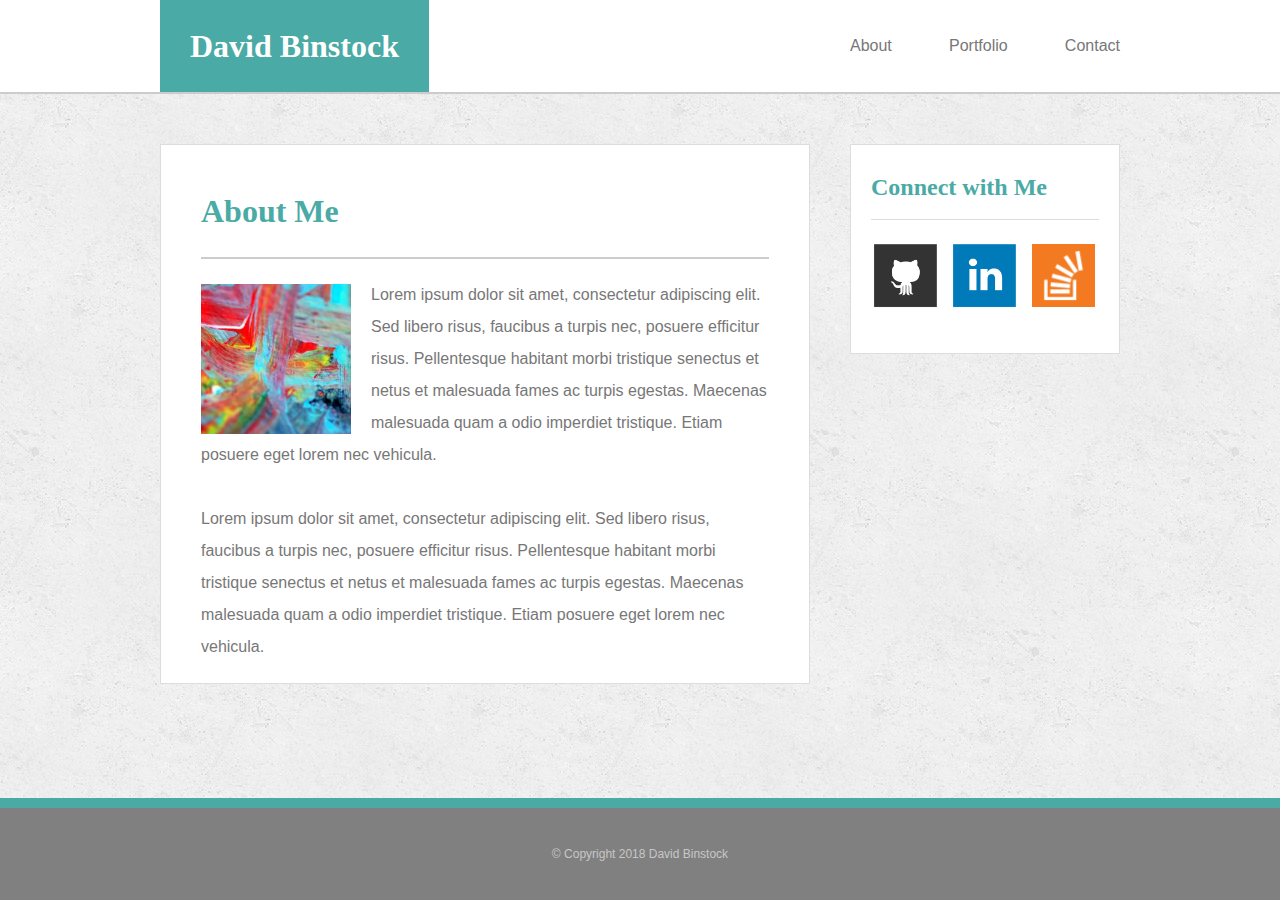
<file: index.html>
<!DOCTYPE html>
<html lang="en">

<head>
    <meta charset="UTF-8">
    <meta name="viewport" content="width=device-width, initial-scale=1.0">
    <meta http-equiv="X-UA-Compatible" content="ie=edge">
    <title>David Binstock - About</title>
    
    <!-- adding CSS links, reset first then style sheets -->
    <link rel="stylesheet" href="./assets/css/reset.css">
    <link rel="stylesheet" href="./assets/css/style_header-footer.css">
    <link rel="stylesheet" href="./assets/css/style_about-me.css">

</head>

<body>
    <header>
        <div class="header-wrapper">
        <div class="my-name">David Binstock</div>
        <nav>
            <a class="nav-link" href="./index.html">About</a>
            <a class="nav-link" href="./portfolio.html">Portfolio</a>
            <a class="nav-link" href="./contact.html">Contact</a>
        </nav>
        </div>
    </header>

    <section class="content-area">
        <div class="content-wrapper">
        <main>
            <div class="main-title">About Me</div>
            <div class="main-text">
                <img 
                    class="profile-pic"
                    src="./assets/images/placeholder.jpg" 
                    alt="image of me"
                    title="Abstract Portrait of David Binstock"
                >

                <p>Lorem ipsum dolor sit amet, consectetur adipiscing elit. Sed libero risus, faucibus a turpis nec, posuere efficitur risus. Pellentesque habitant morbi tristique senectus et netus et malesuada fames ac turpis egestas. Maecenas malesuada quam a odio imperdiet tristique. Etiam posuere eget lorem nec vehicula.</p>
                <br>
                <p>Lorem ipsum dolor sit amet, consectetur adipiscing elit. Sed libero risus, faucibus a turpis nec, posuere efficitur risus. Pellentesque habitant morbi tristique senectus et netus et malesuada fames ac turpis egestas. Maecenas malesuada quam a odio imperdiet tristique. Etiam posuere eget lorem nec vehicula.</p>
            </div>
        </main>
        <aside>
            <div class="aside-title">Connect with Me</div>
            <div class="aside-link-wrapper">
                <a  href="https://github.com/davidbinstock" 
                    target="_blank"
                    title="Github"
                >
                    <img 
                        class="aside-link" 
                        src="./assets/images/github.png" 
                        alt="github icon" height="70px" width="70px"
                    >
                </a>
                <a  href="https://www.linkedin.com/in/david-binstock-eit-56b03689/" 
                    target="_blank"
                    title="LinkedIn"
                >
                    <img 
                        class= "aside-link" 
                        src="./assets/images/linkedin.png" 
                        alt="linked-in icon" height="70px" width="70px"
                    >
                </a>
                <a  href="https://stackoverflow.com/users/9237772/david-b?tab=profile" 
                    target="_blank"
                    title="Stack Overflow"    
                >
                    <img 
                        class="aside-link-so" 
                        src="./assets/images/overflow.png" 
                        alt="stack-overflow icon"
                    >
                </a>
            </div>
        </aside>
        </div>
    </section>

    <footer>
        &copy; Copyright 2018 David Binstock</div>
    </footer>

</body>
</html>
</file>
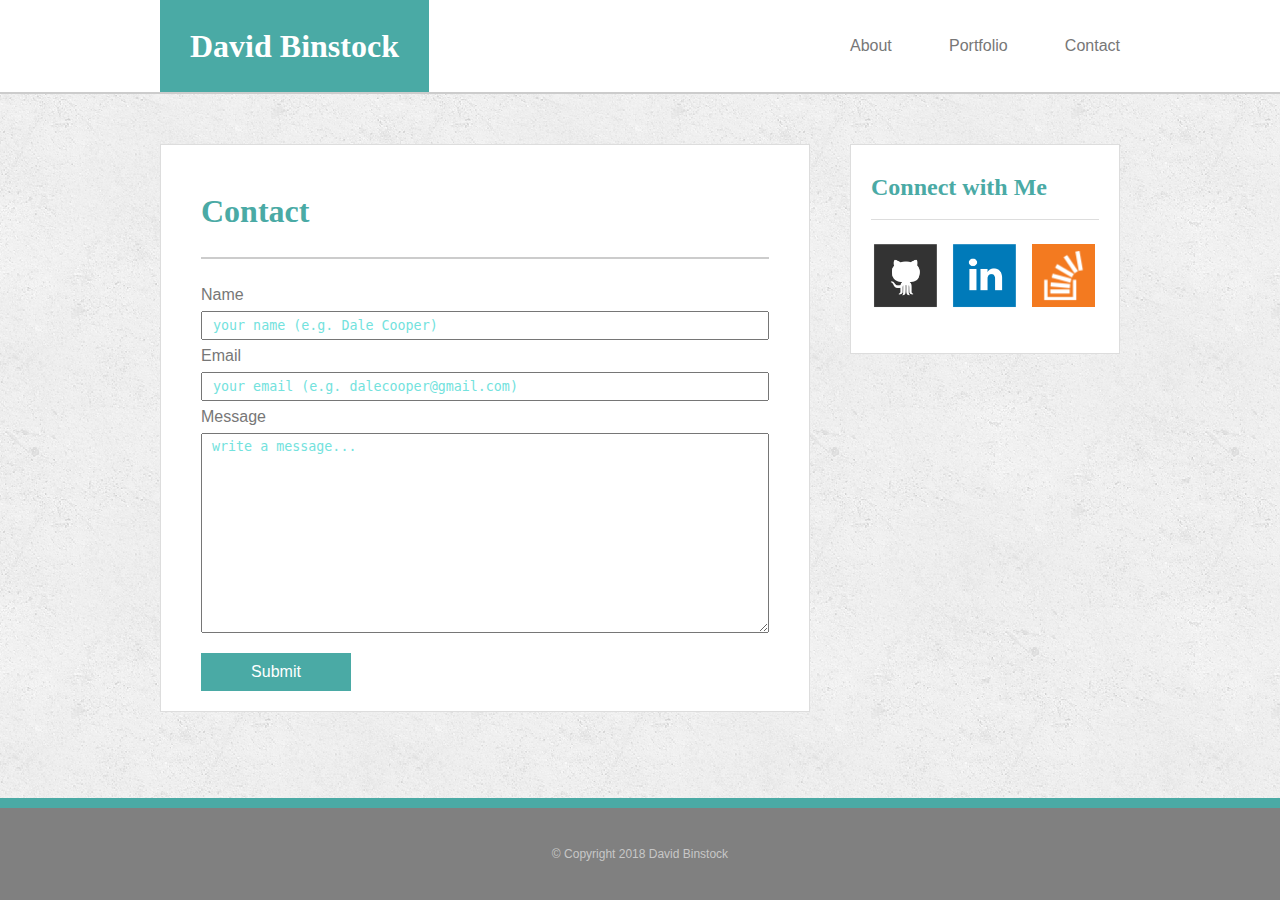
<file: contact.html>
<!DOCTYPE html>
<html lang="en">
<head>
    <meta charset="UTF-8">
    <meta name="viewport" content="width=device-width, initial-scale=1.0">
    <meta http-equiv="X-UA-Compatible" content="ie=edge">
    <title>David Binstock - Contact</title>

    <!-- adding CSS links, reset first then styles sheet -->
    <link rel="stylesheet" href="./assets/css/reset.css">
    <link rel="stylesheet" href="./assets/css/style_header-footer.css">
    <link rel="stylesheet" href="./assets/css/style_contact.css">  
</head>

<body>
    <header>
        <div class="header-wrapper">
        <div class="my-name">David Binstock</div>
        <nav>
            <a class="nav-link" href="./index.html">About</a>
            <a class="nav-link" href="./portfolio.html">Portfolio</a>
            <a class="nav-link" href="./contact.html">Contact</a>
        </nav>
        </div>
    </header>

    <section class="content-area">
        <div class="content-wrapper">
        <main>
            <div class="main-title">Contact</div>
            <form>
                <div class="form-wrapper">
                    <label for="form-name">Name</label>
                    <input type="text" id="form-name" placeholder="your name (e.g. Dale Cooper)">
                    
                    <label for="form-email">Email</label>
                    <input type="text" id="form-email" placeholder="your email (e.g. dalecooper@gmail.com)">
                    
                    <label for="form-message">Message</label>
                    <textarea id="form-message" placeholder="write a message..."></textarea>
                    <button class="submit-button" title="submit">Submit</button>
                </div>
            </form>
        </main>
        <aside>
            <div class="aside-title">Connect with Me</div>
            <div class="aside-link-wrapper">
                <a  href="https://github.com/davidbinstock" 
                    target="_blank"
                    title="Github"
                >
                    <img 
                        class="aside-link" 
                        src="./assets/images/github.png" 
                        alt="github icon" height="70px" width="70px"
                    >
                </a>
                <a  href="https://www.linkedin.com/in/david-binstock-eit-56b03689/" 
                    target="_blank"
                    title="LinkedIn"
                >
                    <img 
                        class= "aside-link" 
                        src="./assets/images/linkedin.png" 
                        alt="linked-in icon" height="70px" width="70px"
                    >
                </a>
                <a  href="https://stackoverflow.com/users/9237772/david-b?tab=profile" 
                    target="_blank"
                    title="Stack Overflow"    
                >
                    <img 
                        class="aside-link-so" 
                        src="./assets/images/overflow.png" 
                        alt="stack-overflow icon"
                    >
                </a>
            </div>
        </aside>
        </div>
    </section>

    <footer>
        &copy; Copyright 2018 David Binstock</div>
    </footer>
    
</body>
</html>
</file>
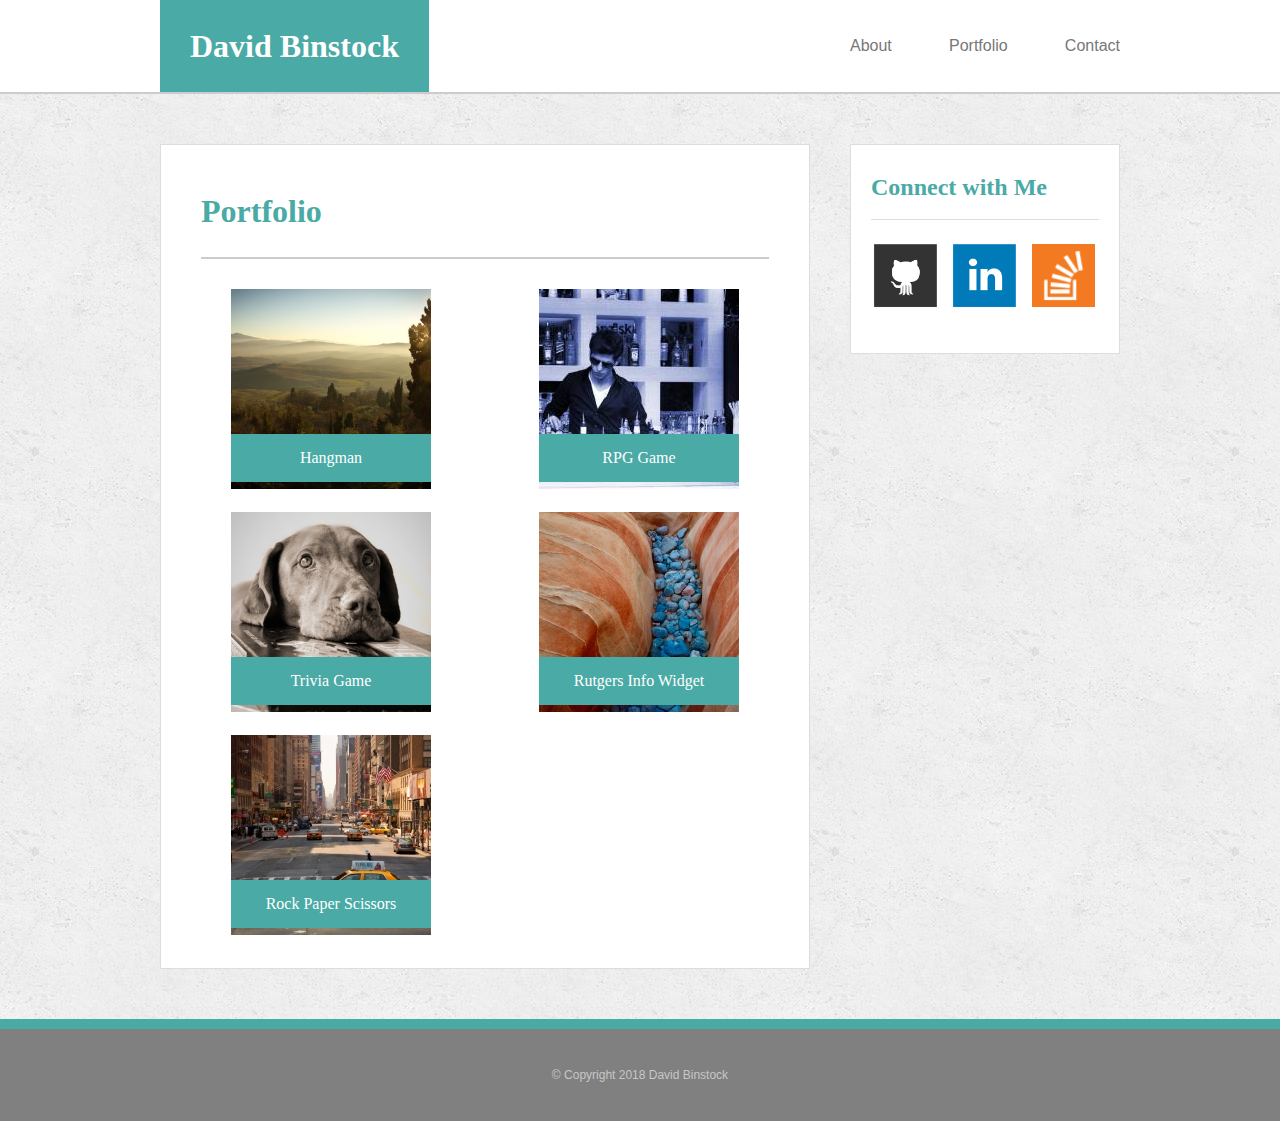
<file: portfolio.html>
<!DOCTYPE html>
<html lang="en">
<head>
    <meta charset="UTF-8">
    <meta name="viewport" content="width=device-width, initial-scale=1.0">
    <meta http-equiv="X-UA-Compatible" content="ie=edge">
    <title>David Binstock - Portfolio</title>

    <!-- adding CSS links, reset first then styles sheet -->
    <link rel="stylesheet" href="./assets/css/reset.css">
    <link rel="stylesheet" href="./assets/css/style_header-footer.css">
    <link rel="stylesheet" href="./assets/css/style_portfolio.css">  
</head>

<body>
    <header>
        <div class="header-wrapper">
        <div class="my-name">David Binstock</div>
        <nav>
            <a class="nav-link" href="./index.html">About</a>
            <a class="nav-link" href="./portfolio.html">Portfolio</a>
            <a class="nav-link" href="./contact.html">Contact</a>
        </nav>
        </div>
    </header>

    <section class="content-area">
        <div class="content-wrapper">
        <main>
            <div class="main-title">Portfolio</div>
            <div class="portfolio-wrapper">
                <div class="portfolio-icon">
                    <img class="portfolio-img" src="./assets/images/placeholder12.jpg">
                    <div class="portfolio-label">Hangman</div>
                </div>
                <div class="portfolio-icon">
                    <img class="portfolio-img" src="./assets/images/placeholder10.jpg">
                    <div class="portfolio-label">RPG Game</div>
                </div>
                <div class="portfolio-icon">
                    <img class="portfolio-img" src="./assets/images/placeholder14.jpg">
                    <div class="portfolio-label">Trivia Game</div>
                </div>
                <div class="portfolio-icon">
                    <img class="portfolio-img" src="./assets/images/placeholder11.jpg">
                    <div class="portfolio-label">Rutgers Info Widget</div>
                </div>
                <div class="portfolio-icon">
                    <img class="portfolio-img" src="./assets/images/placeholder15.jpg">
                    <div class="portfolio-label">Rock Paper Scissors</div>
                </div>
            </div>
        </main>
        <aside>
            <div class="aside-title">Connect with Me</div>
            <div class="aside-link-wrapper">
                <a  href="https://github.com/davidbinstock" 
                    target="_blank"
                    title="Github"
                >
                    <img 
                        class="aside-link" 
                        src="./assets/images/github.png" 
                        alt="github icon" height="70px" width="70px"
                    >
                </a>
                <a  href="https://www.linkedin.com/in/david-binstock-eit-56b03689/" 
                    target="_blank"
                    title="LinkedIn"
                >
                    <img 
                        class= "aside-link" 
                        src="./assets/images/linkedin.png" 
                        alt="linked-in icon" height="70px" width="70px"
                    >
                </a>
                <a  href="https://stackoverflow.com/users/9237772/david-b?tab=profile" 
                    target="_blank"
                    title="Stack Overflow"    
                >
                    <img 
                        class="aside-link-so" 
                        src="./assets/images/overflow.png" 
                        alt="stack-overflow icon"
                    >
                </a>
            </div>
        </aside>
        </div>
    </section>

    <footer>
        &copy; Copyright 2018 David Binstock</div>
    </footer>
    
</body>
</html>
</file>
<file: assets/css/style_header-footer.css>
/* ------------------------ */
/* --------Header---------- */
/* ------------------------ */
header{
    background-color: #ffffff;
    border-bottom: 2px solid #cccccc;
}

.header-wrapper {
    /* set wrapper to same width as content area and center using "auto" margins */
    /* this in conjunction w/ "justify:space-between" helps keep header items flush with content items */
    width: 960px;
    margin-left: auto;
    margin-right: auto;
    
    /* flex-box */
    display: flex;
    justify-content: space-between;
}

.my-name {
    /* teal box */
    background-color: #4aaaa5;
    padding: 30px 30px;

    /* text formatting */
    color: #ffffff; 
    font-family: 'Georgia', Times, Times New Roman, serif;
    font-size: 2em;
    font-weight: bold;  
}

nav {
    /* same width as "aside" to keep them aligned */
    width: 270px;
    
    /* flex-box */
    display: flex;
    justify-content: space-between;
    align-items: center; 
}

.nav-link {
    /* text formatting */
    color:#777777;
    font-family: 'Arial', 'Helvetica Neue', Helvetica, sans-serif;   
    text-decoration: none; /* to get rid of underline  */
}

/* ------------------------ */
/* --------Footer---------- */
/* ------------------------ */
footer {
    /* gray background and sizing (padding also helps to center text vertically) */
    background-color: #808080;
    padding: 40px 0;

    /* teal border seperating page from footer */
    border-top: 10px solid #4aaaa5;
     
    /* "copyright" text formating  */
    color: #c7c7c7;
    font-family: 'Arial', 'Helvetica Neue', Helvetica, sans-serif;
    font-size: 0.75em;
    text-align: center;
}

/* ---to create the sticky footer--- */
body{
    display: flex;
    flex-direction: column;
    height: 100vh;
}

.content-area {
    flex: 1 0 auto;
}

/* ------------------------ */
/* -----media queries------ */
/* ------------------------ */

@media screen and (max-width: 980px){

.header-wrapper{
    width: 700px;
}

}

@media screen and (max-width: 768px) {

.header-wrapper{
    width: 90vw;
}

}

@media screen and (max-width: 640px) {

.header-wrapper{
    flex-flow: column nowrap;
    align-items: center;
}

.my-name{
    text-align: center;
    width: 100%;
    padding-top: 3%;
    padding-bottom: 3%;
}

nav{
    width: 100%;
    justify-content: space-around;
    padding-top: 3%;
    padding-bottom: 3%;    

}


}
</file>
<file: assets/css/style_about-me.css>
/* ------------------------ */
/* --Main Body - About Me-- */
/* ------------------------ */
.content-area {
    background-image: url("../images/concrete_seamless.png");
    padding: 50px 0;   
}

.content-wrapper {
    /* setting width to 960px, margin auto to center  */
    width: 960px;
    margin-left: auto;
    margin-right: auto;

    /* flex-box */
    display: flex;
    flex-flow: row nowrap;
    align-items: flex-start;
    justify-content: space-between;
}

main {
    /* border formatting */
    border: 1px solid #dddddd;
    
    /* box formatting */
    background-color:#ffffff;
    box-sizing: border-box; /* to include padding and border as part of total width */
    width: 650px;
    padding: 20px 40px;
}

.main-title {
    /* text formatting */
    color: #4aaaa5;
    font-family: 'Georgia', Times, Times New Roman, serif;
    font-size: 2em;
    font-weight: bold;
    
    /* border formatting */
    border-bottom: 2px solid #cccccc;
 
    /* box formatting */
    padding: 30px 0;
    margin-bottom: 20px;
}

.profile-pic {
    float: left;
    padding: 5px 20px 0 0;
    max-width: 150px;
    width: auto;
    height:auto;
}

.main-text {
    /* text formatting */
    color: #777777;
    font-family:  'Arial', 'Helvetica Neue', Helvetica, sans-serif;
    font-size: 1em;
    line-height: 200%;   
}

aside {
    /* border formatting */
    border: 1px solid #dddddd;
    
    /* box formatting */
    background-color: #ffffff;
    box-sizing: border-box; /* to include padding and border as part of total width */
    width: 270px;
    padding: 10px 20px;
}

.aside-title {
    /* border formatting */
    border-bottom: 1.5px solid #dddddd;

    padding: 20px 0;

    font-family: 'Georgia', Times, Times New Roman, serif;
    font-size: 1.5em;
    font-weight: bold;
    color: #4aaaa5;
}

.aside-link-wrapper {
    border-color: #dddddd;
    display: flex;
    justify-content: space-between;
    align-items: center;

    padding-top: 20px;
    padding-bottom: 30px; 
}

.aside-link {
    box-sizing: border-box;
    height: 70px;
    width: 70px;
}

.aside-link-so {
    box-sizing: border-box;
    height: 70px;
    width: 70px;
    padding: 4px 4px 3px 3px;
}

/* ------------------------ */
/* -----media queries------ */
/* ------------------------ */

@media screen and (max-width: 980px) {

.content-area {
    -background-color: blue;
    -background-image: none; 
}

.content-wrapper{
    width: 700px;
}

main {
    width: 55%;
}

.profile-pic{
    max-width: none;
    width:100%;
}

}

@media screen and (max-width: 768px) {

.content-area {
    -background-color: rgb(114, 201, 92);
    -background-image: none; 
}    

.content-wrapper{
    flex-flow: column nowrap;
    width: auto;
}

main {
    width: 90vw;
    margin-right:auto;
    margin-left: auto;
}

.profile-pic{
    max-width: 50%;
}

aside {
    width: 90vw;
    margin-right:auto;
    margin-left: auto;
    margin-top: 5%;
}

.aside-link-wrapper{
    justify-content: flex-start;
}

}

@media screen and (max-width: 640px){

.profile-pic{
    max-width: 100%;
    width: 100%;
}

}
</file>
<file: assets/css/style_contact.css>
/* ------------------------ */
/* --Main Body - Contact--- */
/* ------------------------ */
.content-area {
    background-image: url("../images/concrete_seamless.png");
    padding: 50px 0; 
}

.content-wrapper {
    /* setting width to 960px, margin auto to center  */
    width: 960px;
    margin-left: auto;
    margin-right: auto;

    /* flex-box */
    display: flex;
    flex-flow: row nowrap;
    align-items: flex-start;
    justify-content: space-between;
}

main {
    /* border formatting */
    border: 1px solid #dddddd;
    
    /* box formatting */
    background-color:#ffffff;
    box-sizing: border-box; /* to include padding and border as part of total width */
    width: 650px;
    padding: 20px 40px;
}

.main-title {
    /* text formatting */
    color: #4aaaa5;
    font-family: 'Georgia', Times, Times New Roman, serif;
    font-size: 2em;
    font-weight: bold;
    
    /* border formatting */
    border-bottom: 2px solid #cccccc;
 
    /* box formatting */
    padding: 30px 0;
    margin-bottom: 20px;
}
/* ------------------------ */
/* -----------form--------- */
/* ------------------------ */

.form-wrapper {
    display: flex;
    flex-direction: column;
  }


input {
    width: 100%;
    box-sizing: border-box;
    padding: 5px 10px;
    font-family: monospace;
}

#form-message {
    box-sizing: border-box; 
    width: 100%;
    height:200px;
    resize: vertical;
    min-height: 2.5em;
    padding: 5px 10px;
}

.submit-button {
    /* teal box */
    background-color: #4aaaa5;
    border: none;
    padding: 10px 30px;
    margin-top: 20px;

    /* Dimensions */
    width: 150px;

    /* text formatting */
    color: #ffffff; 
    font-family: 'Arial', 'Helvetica Neue', Helvetica, sans-serif;
    font-size: 1em;

    /* misc */
    cursor: pointer;       
}

.submit-button:hover {
    background-color: #3c8a86;   
}
.submit-button:active {
    background-color:#295e5b;
}

label {
    /* text formatting */
    color: #777777;
    font-family:  'Arial', 'Helvetica Neue', Helvetica, sans-serif;
    font-size: 1em;
    line-height: 200%;   
}

::-webkit-input-placeholder {
    color: #73e2dd;
}

/* ------------------------ */
/* ----------aside--------- */
/* ------------------------ */

aside {
    /* border formatting */
    border: 1px solid #dddddd;
    
    /* box formatting */
    background-color: #ffffff;
    box-sizing: border-box; /* to include padding and border as part of total width */
    width: 270px;
    padding: 10px 20px;
}

.aside-title {
    /* border formatting */
    border-bottom: 1.5px solid #dddddd;

    padding: 20px 0;

    font-family: 'Georgia', Times, Times New Roman, serif;
    font-size: 1.5em;
    font-weight: bold;
    color: #4aaaa5;
}

.aside-link-wrapper {
    border-color: #dddddd;
    display: flex;
    justify-content: space-between;
    align-items: center;

    padding-top: 20px;
    padding-bottom: 30px; 
}

.aside-link {
    box-sizing: border-box;
    height: 70px;
    width: 70px;
}

.aside-link-so {
    box-sizing: border-box;
    height: 70px;
    width: 70px;
    padding: 4px 4px 3px 3px;
}

/* ------------------------ */
/* -----media queries------ */
/* ------------------------ */

@media screen and (max-width: 980px) {

.content-area {
    -background-color: blue;
    -background-image: none; 
}

.content-wrapper{
    width: 700px;
}

main {
    width: 55%;
}

}

@media screen and (max-width: 768px) {

.content-area {
    -background-color: rgb(114, 201, 92);
    -background-image: none; 
}    

.content-wrapper{
    flex-flow: column nowrap;
    width: auto;
}

main {
    width: 90vw;
    margin-right:auto;
    margin-left: auto;
}

aside {
    width: 90vw;
    margin-right:auto;
    margin-left: auto;
    margin-top: 5%;
}

.aside-link-wrapper{
    justify-content: flex-start;
}

}
</file>
<file: assets/css/style_portfolio.css>
/* ------------------------ */
/* --Main Body - Contact--- */
/* ------------------------ */
.content-area {
    background-image: url("../images/concrete_seamless.png");
    padding: 50px 0;   
}

.content-wrapper {
    /* setting width to 960px, margin auto to center  */
    width: 960px;
    margin-left: auto;
    margin-right: auto;

    /* flex-box */
    display: flex;
    flex-flow: row nowrap;
    align-items: flex-start;
    justify-content: space-between;
}

main {
    /* border formatting */
    border: 1px solid #dddddd;
    
    /* box formatting */
    background-color:#ffffff;
    box-sizing: border-box; /* to include padding and border as part of total width */
    width: 650px;
    padding: 20px 40px;
}

.main-title {
    /* text formatting */
    color: #4aaaa5;
    font-family: 'Georgia', Times, Times New Roman, serif;
    font-size: 2em;
    font-weight: bold;
    
    /* border formatting */
    border-bottom: 2px solid #cccccc;
 
    /* box formatting */
    padding: 30px 0;
    margin-bottom: 20px;
}
.portfolio-wrapper {
    
    padding: 0 20px;
    
    display:flex;
    flex-flow: row wrap;
    justify-content: space-between;
}

.portfolio-icon{
    padding:10px;
    position: relative;
}

.portfolio-label {
    /* teal box */
    background-color: #4aaaa5;
    width:200px;
    padding: 1em 0;

    /* text formatting */
    color: #ffffff; 
    font-family: 'Georgia', Times, Times New Roman, serif;
    font-size: 1em;
    text-align: center;

    /* positioning */
    position: absolute;
    bottom:20px
}


/* ------------------------ */
/* ----------aside--------- */
/* ------------------------ */

aside {
    /* border formatting */
    border: 1px solid #dddddd;
    
    /* box formatting */
    background-color: #ffffff;
    box-sizing: border-box; /* to include padding and border as part of total width */
    width: 270px;
    padding: 10px 20px;
}

.aside-title {
    /* border formatting */
    border-bottom: 1.5px solid #dddddd;

    padding: 20px 0;

    font-family: 'Georgia', Times, Times New Roman, serif;
    font-size: 1.5em;
    font-weight: bold;
    color: #4aaaa5;
}

.aside-link-wrapper {
    border-color: #dddddd;
    display: flex;
    justify-content: space-between;
    align-items: center;

    padding-top: 20px;
    padding-bottom: 30px; 
}

.aside-link {
    box-sizing: border-box;
    height: 70px;
    width: 70px;
}

.aside-link-so {
    box-sizing: border-box;
    height: 70px;
    width: 70px;
    padding: 4px 4px 3px 3px;
}

/* ------------------------ */
/* -----media queries------ */
/* ------------------------ */

@media screen and (max-width: 980px) {

.content-area {
    -background-color: blue;
    -background-image: none; 
}

.content-wrapper{
    width: 700px;
}

main {
    width: 55%;
}

.portfolio-wrapper{
    padding: 0;
}

.portfolio-icon{
    width:100%;
    padding: 0;
    margin: 5% 0;
}

.portfolio-img{
    max-width: 100%;
    width:100%;   
}

.portfolio-label{
    width: 100%;
}

}

@media screen and (max-width: 768px) {

.content-area {
    -background-color: rgb(114, 201, 92);
    -background-image: none; 
}    

.content-wrapper{
    flex-flow: column nowrap;
    width: auto;
}

main {
    width: 90vw;
    margin-right:auto;
    margin-left: auto;
}

aside {
    width: 90vw;
    margin-right:auto;
    margin-left: auto;
    margin-top: 5%;
}

.aside-link-wrapper{
    justify-content: flex-start;
}

.portfolio-icon{
    width:45%;
    padding: 0;
    margin: 5% 0;
}

}

@media screen and (max-width: 640px){

.portfolio-icon{
    width: 100%;
}

}
</file>
